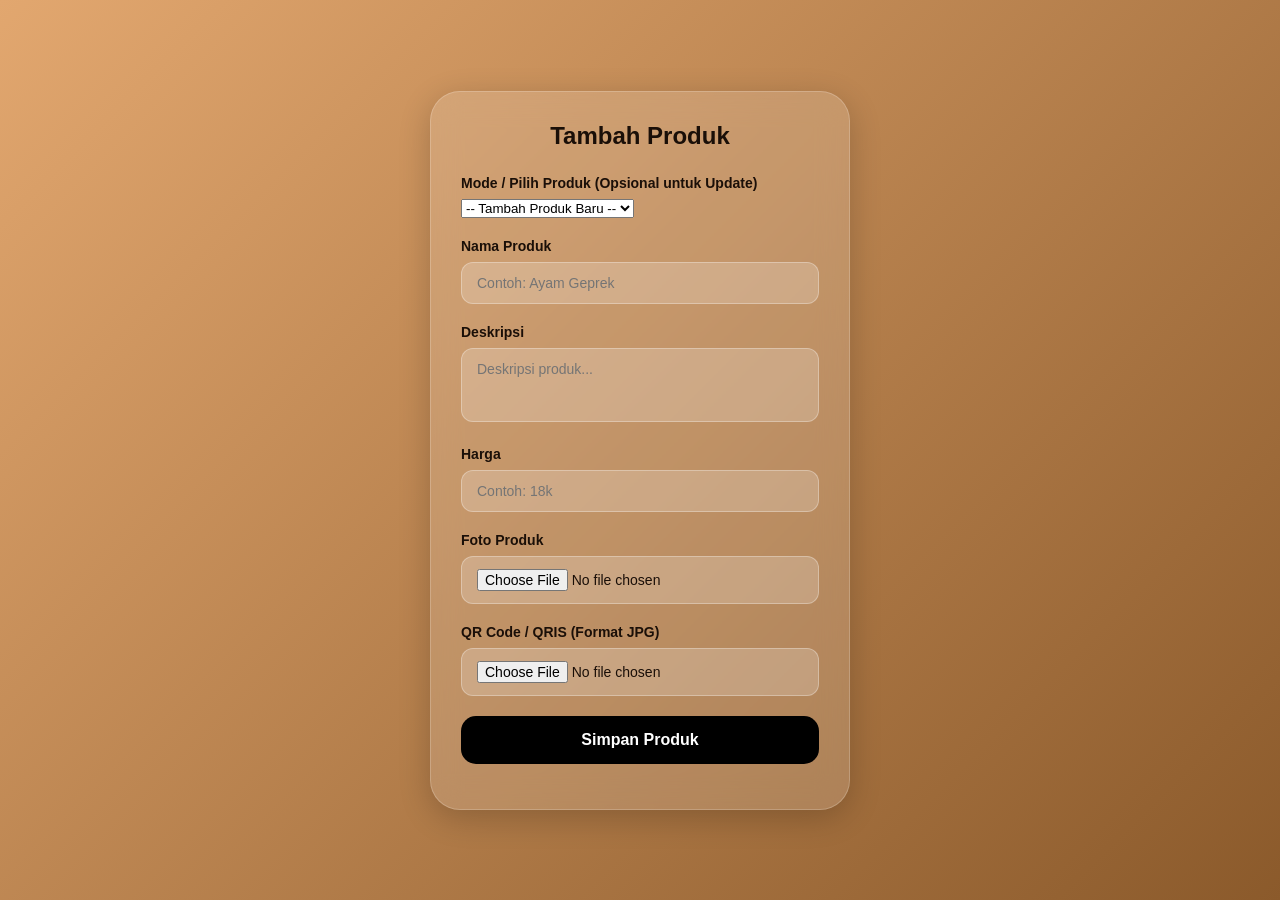
<file: input_produk.html>
<!DOCTYPE html>
<html lang="id">
<head>
    <meta charset="UTF-8">
    <meta name="viewport" content="width=device-width, initial-scale=1.0">
    <title>Input & Update Produk</title>
    <link rel="stylesheet" href="input_produk.css">
</head>
<body>

<div class="glass-form">
    <h2 id="formTitle">Tambah Produk</h2>

    <!-- PILIHAN MODE UPDATE / EDIT PRODUK -->
    <div class="input-group">
        <label>Mode / Pilih Produk (Opsional untuk Update)</label>
        <select id="selectProduk">
            <option value="">-- Tambah Produk Baru --</option>
            <!-- Daftar produk akan dimuat otomatis oleh JavaScript -->
        </select>
    </div>

    <!-- ID PRODUK TERSEMBUNYI UNTUK UPDATE -->
    <input type="hidden" id="idProduk">

    <div class="input-group">
        <label>Nama Produk</label>
        <input type="text" id="nama" placeholder="Contoh: Ayam Geprek">
    </div>

    <div class="input-group">
        <label>Deskripsi</label>
        <textarea id="deskripsi" rows="3" placeholder="Deskripsi produk..."></textarea>
    </div>

    <div class="input-group">
        <label>Harga</label>
        <input type="text" id="harga" placeholder="Contoh: 18k">
    </div>

    <div class="input-group">
        <label>Foto Produk</label>
        <input type="file" id="gambar" accept="image/*">
        <div class="preview" id="previewBox" style="display: none;">
            <img id="previewImg">
        </div>
    </div>

    <!-- FORM INPUT QR CODE -->
    <div class="input-group">
        <label>QR Code / QRIS (Format JPG)</label>
        <input type="file" id="qrCode" accept=".jpg, .jpeg, image/jpeg">
        <div class="preview" id="previewQrBox" style="display: none;">
            <img id="previewQrImg">
        </div>
    </div>

    <button class="btn-save" id="btnSubmit">
        Simpan Produk
    </button>

    <p id="status"></p>
</div>

<script src="input_produk.js"></script>

</body>
</html>
</file>
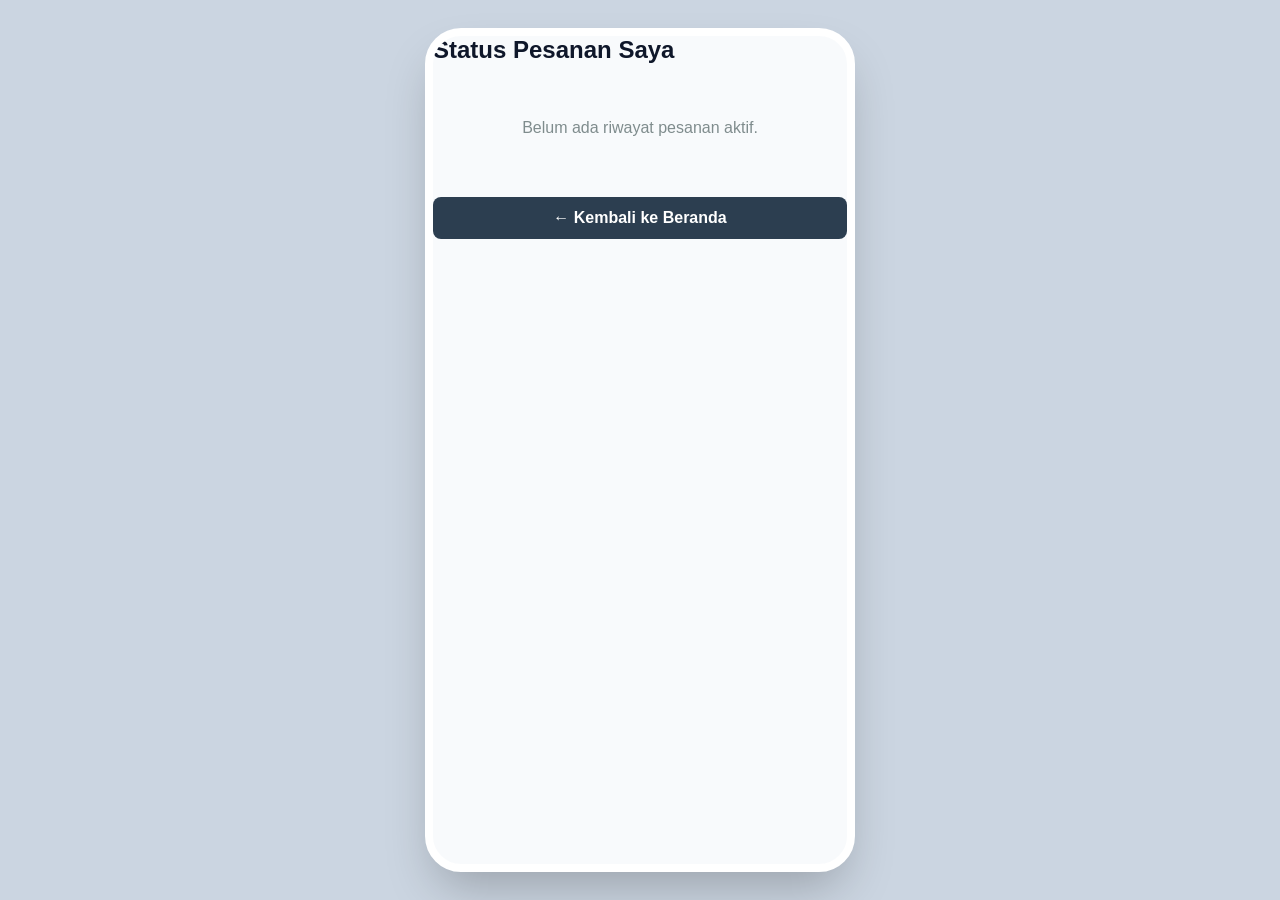
<file: order_status.html>
<!DOCTYPE html>
<html lang="id">
<head>
    <meta charset="UTF-8">
    <meta name="viewport" content="width=device-width, initial-scale=1.0, maximum-scale=1.0, user-scalable=no">
    <title>Status Pesanan</title>
    <link rel="stylesheet" href="detail_pesanan.css">
    <link rel="stylesheet" href="transaksi.css">
    <style>
        .order-card {
            background: #fff;
            border-radius: 10px;
            padding: 15px;
            margin-bottom: 15px;
            box-shadow: 0 2px 8px rgba(0,0,0,0.05);
        }
        .order-header {
            display: flex;
            justify-content: space-between;
            align-items: center;
            border-bottom: 1px solid #eee;
            padding-bottom: 8px;
            margin-bottom: 10px;
            font-size: 13px;
        }
        .badge {
            padding: 4px 8px;
            border-radius: 6px;
            font-weight: bold;
            font-size: 11px;
        }
        .badge-belum-bayar { background-color: #f39c12; color: white; }
        .badge-dikemas { background-color: #3498db; color: white; }
        .badge-verifikasi { background-color: #9b59b6; color: white; }
        .empty-orders {
            text-align: center;
            padding: 40px 20px;
            color: #7f8c8d;
        }
        .btn-home {
            display: block;
            text-align: center;
            background: #2c3e50;
            color: white;
            padding: 12px;
            border-radius: 8px;
            text-decoration: none;
            margin-top: 20px;
            font-weight: bold;
        }
    </style>
</head>
<body>

    <div class="app-container">
        <div class="header">
            <h2>Status Pesanan Saya</h2>
        </div>

        <div id="list-status-container" style="margin-top: 15px;">
            <p style="text-align: center; color: #7f8c8d;">Memuat status pesanan...</p>
        </div>

        <a href="landing_page.html" class="btn-home">← Kembali ke Beranda</a>
    </div>

   <script>
        function formatRupiah(number) {
            return new Intl.NumberFormat('id-ID', { style: 'currency', currency: 'IDR', maximumFractionDigits: 0 }).format(number);
        }

        // Fungsi untuk melanjutkan pembayaran QRIS jika status masih Belum Bayar
        function lanjutkanBayarQris(idTrx) {
            const daftarPesanan = JSON.parse(localStorage.getItem('user_orders') || '[]');
            const currentOrder = daftarPesanan.find(o => o.id_transaksi === idTrx);
            if (currentOrder) {
                localStorage.setItem('active_qris_trx', JSON.stringify({
                    id_transaksi: currentOrder.id_transaksi,
                    total_bayar: currentOrder.total_bayar,
                    nama_user: localStorage.getItem('namaUser') || 'Pelanggan',
                    qr_code_url: 'qris_placeholder.png'
                }));
                window.location.href = 'qris_payment.html';
            }
        }

        document.addEventListener('DOMContentLoaded', () => {
            const container = document.getElementById('list-status-container');
            const daftarPesanan = JSON.parse(localStorage.getItem('user_orders') || '[]');

            if (daftarPesanan.length === 0) {
                container.innerHTML = `
                    <div class="empty-orders">
                        <p>Belum ada riwayat pesanan aktif.</p>
                    </div>
                `;
                return;
            }

            container.innerHTML = '';

            daftarPesanan.forEach(order => {
                let badgeClass = 'badge-dikemas';
                let aksiBayar = '';

                if (order.status === 'Belum Bayar') {
                    badgeClass = 'badge-belum-bayar';
                    aksiBayar = `
                        <div style="margin-top: 12px; text-align: right; border-top: 1px dashed #eee; padding-top: 8px;">
                            <button onclick="lanjutkanBayarQris('${order.id_transaksi}')" style="background: #e74c3c; color: white; border: none; padding: 8px 14px; border-radius: 6px; font-size: 12px; cursor: pointer; font-weight: bold;">
                                Bayar Sekarang (QRIS)
                            </button>
                        </div>
                    `;
                } else if (order.status.includes('Menunggu')) {
                    badgeClass = 'badge-verifikasi';
                }

                let itemsHTML = '';
                if (Array.isArray(order.items)) {
                    order.items.forEach(item => {
                        const nama = item.nama_produk || item.nama || 'Produk';
                        const qty = item.jumlah || item.qty || 1;
                        itemsHTML += `<div style="font-size: 13px; color: #555;">• ${nama} (${qty}x)</div>`;
                    });
                }

                const cardHTML = `
                    <div class="order-card">
                        <div class="order-header">
                            <span><strong>${order.id_transaksi}</strong></span>
                            <span class="badge ${badgeClass}">${order.status}</span>
                        </div>
                        <div style="margin-bottom: 8px;">
                            <small style="color: #888;">${order.tanggal} | Metode: ${order.metode_pembayaran}</small>
                        </div>
                        <div style="margin-bottom: 10px;">
                            ${itemsHTML}
                        </div>
                        <div style="display: flex; justify-content: space-between; align-items: center; font-weight: bold;">
                            <span>Total:</span>
                            <span style="color: #e74c3c;">${formatRupiah(order.total_bayar)}</span>
                        </div>
                        ${aksiBayar}
                    </div>
                `;
                container.insertAdjacentHTML('beforeend', cardHTML);
            });
        });
    </script>
</body>
</html>
</file>
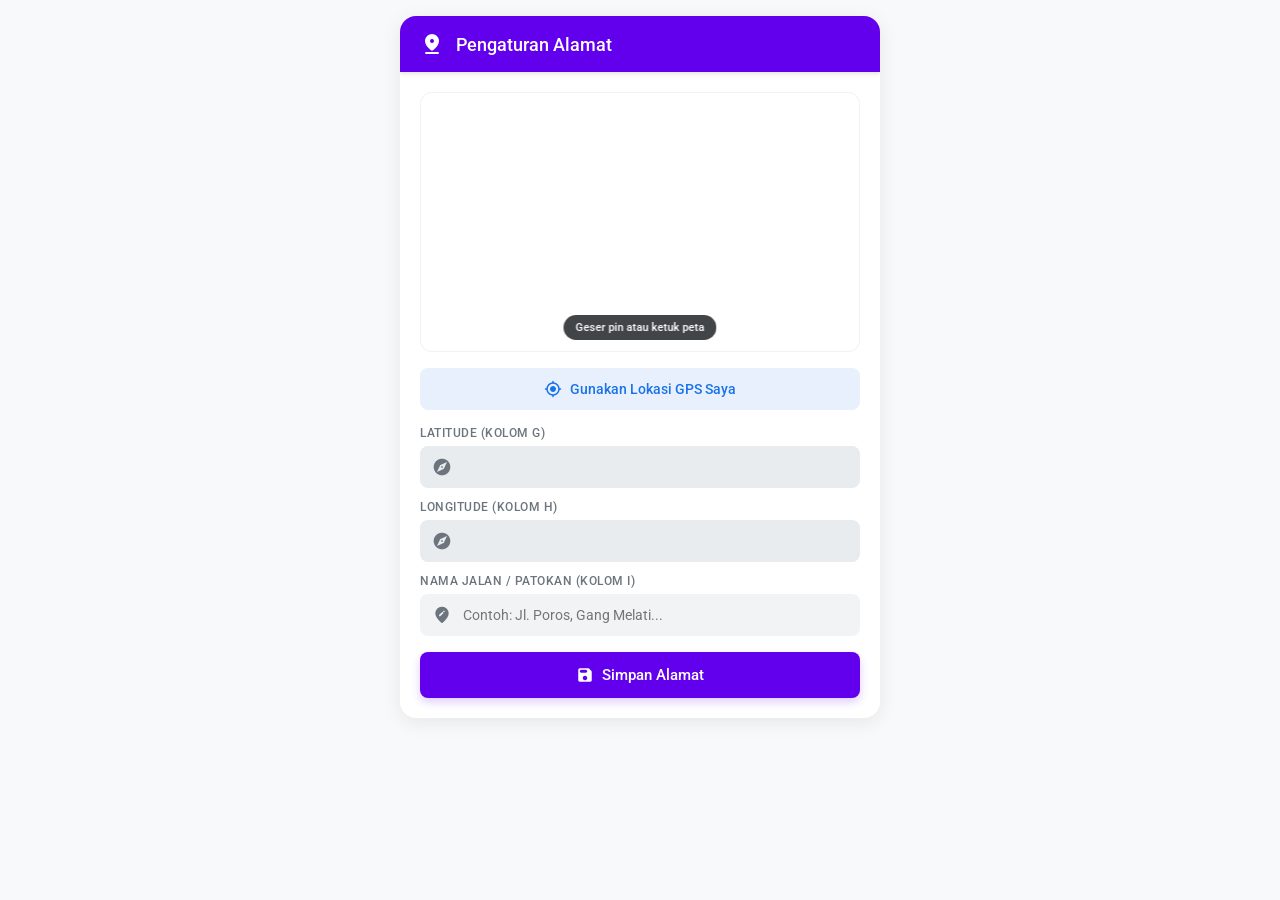
<file: pengaturan_alamat.html>
<!DOCTYPE html>
<html lang="id">
<head>
  <meta charset="UTF-8">
  <meta name="viewport" content="width=device-width, initial-scale=1.0">
  <title>Pengaturan Alamat - TomTom Map</title>
  <!-- TomTom Maps SDK CSS -->
  <link rel='stylesheet' type='text/css' href='https://api.tomtom.com/maps-sdk-for-web/cdn/6.x/6.25.0/maps/maps.css'>
  <!-- Google Fonts & Material Icons -->
  <link href="https://fonts.googleapis.com/css2?family=Roboto:wght@400;500;700&display=swap" rel="stylesheet">
  <link href="https://fonts.googleapis.com/icon?family=Material+Icons+Round" rel="stylesheet">
  <style>
    :root {
      --primary-color: #6200EE;
      --primary-variant: #3700B3;
      --secondary-color: #03DAC6;
      --background-color: #F8F9FA;
      --surface-color: #FFFFFF;
      --text-main: #212529;
      --text-muted: #6C757D;
      --border-color: #CED4DA;
    }

    * {
      box-sizing: border-box;
      margin: 0;
      padding: 0;
      font-family: 'Roboto', sans-serif;
    }

    body {
      background-color: var(--background-color);
      color: var(--text-main);
      padding: 16px;
      display: flex;
      justify-content: center;
    }

    .container {
      width: 100%;
      max-width: 480px;
      background: var(--surface-color);
      border-radius: 16px;
      box-shadow: 0 4px 20px rgba(0, 0, 0, 0.08);
      overflow: hidden;
      display: flex;
      flex-direction: column;
    }

    .app-bar {
      background: var(--primary-color);
      color: white;
      padding: 16px 20px;
      display: flex;
      align-items: center;
      gap: 12px;
      box-shadow: 0 2px 4px rgba(0,0,0,0.1);
    }

    .app-bar h2 {
      font-size: 18px;
      font-weight: 500;
    }

    .content-body {
      padding: 20px;
      display: flex;
      flex-direction: column;
      gap: 16px;
    }

    .map-container {
      position: relative;
      width: 100%;
      height: 260px;
      border-radius: 12px;
      overflow: hidden;
      box-shadow: inset 0 0 0 1px rgba(0,0,0,0.05);
    }

    #map {
      width: 100%;
      height: 100%;
    }

    .map-hint {
      position: absolute;
      bottom: 12px;
      left: 50%;
      transform: translateX(-50%);
      background: rgba(33, 37, 41, 0.85);
      color: white;
      padding: 6px 12px;
      border-radius: 20px;
      font-size: 11px;
      font-weight: 500;
      pointer-events: none;
      z-index: 5;
      backdrop-filter: blur(4px);
      white-space: nowrap;
    }

    .btn-locate {
      width: 100%;
      background: #E8F0FE;
      color: #1A73E8;
      border: none;
      border-radius: 8px;
      padding: 12px;
      font-size: 14px;
      font-weight: 500;
      display: flex;
      align-items: center;
      justify-content: center;
      gap: 8px;
      cursor: pointer;
      transition: background 0.2s;
    }

    .btn-locate:active {
      background: #D2E3FC;
    }

    .form-group {
      display: flex;
      flex-direction: column;
      gap: 6px;
    }

    label {
      font-size: 12px;
      font-weight: 500;
      color: var(--text-muted);
      text-transform: uppercase;
      letter-spacing: 0.5px;
    }

    .input-wrapper {
      position: relative;
      display: flex;
      align-items: center;
    }

    .input-wrapper .material-icons-round {
      position: absolute;
      left: 12px;
      color: var(--text-muted);
      font-size: 20px;
    }

    input {
      width: 100%;
      padding: 12px 12px 12px 42px;
      background: #F1F3F4;
      border: 1px solid transparent;
      border-radius: 8px;
      font-size: 14px;
      color: var(--text-main);
      outline: none;
      transition: all 0.2s;
    }

    input:focus {
      background: white;
      border-color: var(--primary-color);
      box-shadow: 0 0 0 3px rgba(98, 0, 238, 0.1);
    }

    input[readonly] {
      background: #E9ECEF;
      color: #495057;
    }

    .btn-save {
      width: 100%;
      background: var(--primary-color);
      color: white;
      border: none;
      border-radius: 8px;
      padding: 14px;
      font-size: 15px;
      font-weight: 500;
      display: flex;
      align-items: center;
      justify-content: center;
      gap: 8px;
      cursor: pointer;
      box-shadow: 0 4px 10px rgba(98, 0, 238, 0.2);
      transition: background 0.2s, transform 0.1s;
      margin-top: 4px;
    }

    .btn-save:active {
      transform: scale(0.98);
      background: var(--primary-variant);
    }
  </style>
</head>
<body>

  <div class="container">
    <div class="app-bar">
      <span class="material-icons-round">pin_drop</span>
      <h2>Pengaturan Alamat</h2>
    </div>

    <div class="content-body">
      <div class="map-container">
        <div id="map"></div>
        <div class="map-hint">Geser pin atau ketuk peta</div>
      </div>

      <button type="button" class="btn-locate" onclick="pusatkanKePosisiGPS()">
        <span class="material-icons-round" style="font-size: 18px;">my_location</span>
        Gunakan Lokasi GPS Saya
      </button>

      <form id="formAlamat" onsubmit="simpanAlamat(event)">
        <div class="form-group" style="margin-bottom: 12px;">
          <label>Latitude (Kolom G)</label>
          <div class="input-wrapper">
            <span class="material-icons-round">explore</span>
            <input type="text" id="latitude" name="latitude" readonly required>
          </div>
        </div>
        
        <div class="form-group" style="margin-bottom: 12px;">
          <label>Longitude (Kolom H)</label>
          <div class="input-wrapper">
            <span class="material-icons-round">explore</span>
            <input type="text" id="longitude" name="longitude" readonly required>
          </div>
        </div>

        <div class="form-group" style="margin-bottom: 16px;">
          <label>Nama Jalan / Patokan (Kolom I)</label>
          <div class="input-wrapper">
            <span class="material-icons-round">edit_location</span>
            <input type="text" id="nama_jalan" name="nama_jalan" placeholder="Contoh: Jl. Poros, Gang Melati..." required>
          </div>
        </div>

        <button type="submit" class="btn-save">
          <span class="material-icons-round" style="font-size: 18px;">save</span>
          Simpan Alamat
        </button>
      </form>
    </div>
  </div>

  <!-- TomTom Maps SDK JS -->
  <script src="https://api.tomtom.com/maps-sdk-for-web/cdn/6.x/6.25.0/maps/maps-web.min.js"></script>
  <script>
    var tomtomApiKey = 'eEDlFbYFgMqbARs7GYv39ogTM5MzYogE'; 
    var defaultLat = 0.9103;
    var defaultLng = 103.4435;

    var map, marker;
    var currentUserId = localStorage.getItem('id_user') || localStorage.getItem('idUser') || "USR0001"; 
    var scriptUrl = "https://script.google.com/macros/s/AKfycbwSCT3UhUj2-6VcXeDbBYAQDD-CjUouquTMxDnvjj8Y-eGBvo_hSfXnk0E6xGWszeGwmg/exec";
    var cachedEmail = ""; // Variabel penampung email di latar belakang

    document.addEventListener("DOMContentLoaded", function() {
      initMap(defaultLat, defaultLng);
      ambilLokasiAwal();
      
      // Ambil data profil terbaru dari backend untuk memastikan session/localStorage sinkron dan mendapatkan email latar belakang
      muatDataProfilUser();
    });

    function initMap(lat, lng) {
      if (map) return;

      try {
        map = tt.map({
          key: tomtomApiKey,
          container: 'map',
          center: [lng, lat],
          zoom: 15
        });

        map.addControl(new tt.NavigationControl());

        marker = new tt.Marker({ draggable: true })
          .setLngLat([lng, lat])
          .addTo(map);

        marker.on('dragend', function() {
          var lngLat = marker.getLngLat();
          updateInputs(lngLat.lat, lngLat.lng);
        });

        map.on('click', function(e) {
          var lngLat = e.lngLat;
          marker.setLngLat(lngLat);
          updateInputs(lngLat.lat, lngLat.lng);
        });

        updateInputs(lat, lng);

      } catch (err) {
        console.error("Gagal memuat peta TomTom:", err);
      }
    }

    function muatDataProfilUser() {
      if (!currentUserId) return;
      
      fetch(scriptUrl + "?action=getUserProfile&id_user=" + currentUserId)
      .then(res => res.json())
      .then(res => {
        if (res.success && res.data) {
          // Amankan email ke variabel latar belakang dan localStorage
          if (res.data.email) {
            cachedEmail = res.data.email;
            localStorage.setItem('email', res.data.email);
            localStorage.setItem('emailUser', res.data.email);
          }
          if (res.data.nama) {
            localStorage.setItem('nama', res.data.nama);
          }
          
          // Jika di database sudah ada data lat/lng sebelumnya, arahkan peta ke sana
          if (res.data.latitude && res.data.longitude) {
            pindahkanPetaKe(parseFloat(res.data.latitude), parseFloat(res.data.longitude));
          }
          if (res.data.nama_jalan) {
            document.getElementById('nama_jalan').value = res.data.nama_jalan;
          }
        }
      })
      .catch(err => console.error("Gagal memuat profil:", err));
    }

    function ambilLokasiAwal() {
      if (navigator.geolocation) {
        navigator.geolocation.getCurrentPosition(
          function(position) {
            var userLat = position.coords.latitude;
            var userLng = position.coords.longitude;
            pindahkanPetaKe(userLat, userLng);
          },
          function(error) {
            console.warn("GPS timeout/ditolak saat muat awal, menggunakan koordinat default.");
          },
          { timeout: 10000, enableHighAccuracy: true, maximumAge: 0 }
        );
      }
    }

    function pusatkanKePosisiGPS() {
      if (!navigator.geolocation) {
        alert("Browser Anda tidak Mendukung Fitur Geolocation.");
        return;
      }

      navigator.geolocation.getCurrentPosition(
        function(position) {
          var userLat = position.coords.latitude;
          var userLng = position.coords.longitude;
          pindahkanPetaKe(userLat, userLng);
          alert("Berhasil memperbarui posisi ke titik GPS Anda!");
        },
        function(error) {
          alert("Gagal mendeteksi GPS. Pastikan izin lokasi/GPS aktif di perangkat Anda.");
          console.error(error);
        },
        { timeout: 15000, enableHighAccuracy: true, maximumAge: 0 }
      );
    }

    function pindahkanPetaKe(lat, lng) {
      if (map && marker) {
        requestAnimationFrame(() => {
          map.setCenter([lng, lat]);
          map.setZoom(16);
          marker.setLngLat([lng, lat]);
          updateInputs(lat, lng);
        });
      }
    }

    function updateInputs(lat, lng) {
      document.getElementById('latitude').value = Number(lat).toFixed(6);
      document.getElementById('longitude').value = Number(lng).toFixed(6);
    }

    function simpanAlamat(event) {
      event.preventDefault();

      var latVal = document.getElementById('latitude').value;
      var lngVal = document.getElementById('longitude').value;
      var jalanVal = document.getElementById('nama_jalan').value;

      // Ambil email dari cache latar belakang atau localStorage agar validasi Apps Script aman
      var userEmail = cachedEmail || localStorage.getItem('email') || localStorage.getItem('emailUser') || "user@placeholder.com";

      var payload = {
        action: "updateProfile",
        id_user: currentUserId,
        nama: localStorage.getItem('nama') || "User Tanpa Nama",
        email: userEmail, // Tetap dikirim secara otomatis di latar belakang
        no_hp: localStorage.getItem('no_hp') || "",
        latitude: latVal,
        longitude: lngVal,
        nama_jalan: jalanVal
      };

      var btnSubmit = document.querySelector('.btn-save');
      var originalText = btnSubmit.innerHTML;
      btnSubmit.innerHTML = '<span class="material-icons-round" style="font-size: 18px; animation: spin 1s infinite;">sync</span> Menyimpan...';
      btnSubmit.disabled = true;

      fetch(scriptUrl, {
        method: "POST",
        headers: {
          "Content-Type": "text/plain;charset=utf-8",
        },
        body: JSON.stringify(payload)
      })
      .then(response => response.json())
      .then(result => {
        btnSubmit.innerHTML = originalText;
        btnSubmit.disabled = false;
        
        if (result.success === true) {
          alert("Alamat berhasil disimpan!");
        } else {
          alert("Gagal menyimpan: " + (result.message || "Kesalahan tidak diketahui"));
        }
      })
      .catch(err => {
        btnSubmit.innerHTML = originalText;
        btnSubmit.disabled = false;
        console.error("Error:", err);
        alert("Terjadi kesalahan jaringan atau respons server.");
      });
    }
  </script>
</body>
</html>
</file>
<file: input_produk.css>
/* Proteksi tambahan untuk browser yang bandel */
html {
    background-color: #ffffff !important;
    color-scheme: light only;
    color: #000000 !important;
}

/* Mematikan fitur invert warna otomatis pada semua elemen */
* {
    -webkit-text-size-adjust: 100%;
    scrollbar-color: #e96711 #ffffff;
}

        *{
            margin:0;
            padding:0;
            box-sizing:border-box;
            font-family:'Segoe UI',sans-serif;
        }

        body{

            background:
                linear-gradient(
                    135deg,
                    #e2a76f 0%,
                    #8b5a2b 100%
                );

            min-height:100vh;

            display:flex;

            justify-content:center;

            align-items:center;

            padding:20px;
        }

        .glass-form{

            width:100%;

            max-width:420px;

            background:
                rgba(255,255,255,0.15);

            backdrop-filter:blur(15px);

            -webkit-backdrop-filter:blur(15px);

            border:
                1px solid rgba(255,255,255,0.2);

            border-radius:30px;

            padding:30px;

            box-shadow:
                0 8px 32px rgba(0,0,0,0.2);

            color:#1a0f08;
        }

        h2{

            text-align:center;

            margin-bottom:25px;

            font-weight:800;
        }

        .input-group{
            margin-bottom:20px;
        }

        label{

            display:block;

            margin-bottom:8px;

            font-size:14px;

            font-weight:600;
        }

        input,
        textarea{

            width:100%;

            padding:12px 15px;

            border-radius:12px;

            border:
                1px solid rgba(255,255,255,0.3);

            background:
                rgba(255,255,255,0.2);

            color:#1a0f08;

            outline:none;

            font-size:14px;
        }

        textarea{
            resize:none;
        }

        input:focus,
        textarea:focus{

            border-color:#fff;
        }

        .btn-save{

            width:100%;

            padding:15px;

            background:#000;

            color:#fff;

            border:none;

            border-radius:15px;

            font-size:16px;

            font-weight:700;

            cursor:pointer;

            transition:0.3s;
        }

        .btn-save:hover{
            opacity:0.9;
        }

        .btn-save:disabled{

            background:#555;

            cursor:not-allowed;
        }

        #status{

            margin-top:15px;

            text-align:center;

            font-size:14px;

            font-weight:600;
        }

        .preview{

            width:100%;

            height:220px;

            margin-top:12px;

            border-radius:15px;

            overflow:hidden;

            display:none;

            border:
                1px solid rgba(255,255,255,0.2);
        }

        .preview img{

            width:100%;

            height:100%;

            object-fit:cover;
        }
</file>
<file: detail_pesanan.css>
/* ==========================================================================
   DETAIL PESANAN - UI/UX PROFESSIONAL MODERN
   ========================================================================== */

* {
    margin: 0;
    padding: 0;
    box-sizing: border-box;
    font-family: 'Inter', -apple-system, BlinkMacSystemFont, 'Segoe UI', Roboto, sans-serif;
    -webkit-tap-highlight-color: transparent;
}

:root {
    --primary: #10b981;        /* Emerald Green Primary */
    --primary-hover: #059669;
    --dark: #0f172a;           /* Slate 900 */
    --slate-600: #475569;
    --slate-400: #94a3b8;
    --bg-light: #f8fafc;       /* Slate 50 */
    --card-bg: #ffffff;
    --border-color: #e2e8f0;
    --shadow-sm: 0 1px 3px rgba(0, 0, 0, 0.05);
    --shadow-md: 0 10px 25px -5px rgba(0, 0, 0, 0.08);
}

body {
    background-color: #cbd5e1;
    min-height: 100vh;
    display: flex;
    justify-content: center;
    align-items: center;
    color: var(--dark);
}

/* Mobile Frame Container */
.app-container {
    width: 100%;
    max-width: 430px;
    background-color: var(--bg-light);
    height: 100vh;
    display: flex;
    flex-direction: column;
    position: relative;
    box-shadow: 0 25px 50px -12px rgba(0, 0, 0, 0.25);
    overflow: hidden;
}

@media (min-width: 450px) {
    .app-container {
        height: 844px; /* iPhone Pro Max frame ratio */
        border-radius: 36px;
        border: 8px solid #ffffff;
    }
}

/* Top Navigation Bar */
.top-bar {
    display: flex;
    align-items: center;
    justify-content: space-between;
    padding: 16px 20px;
    background-color: rgba(255, 255, 255, 0.85);
    backdrop-filter: blur(12px);
    -webkit-backdrop-filter: blur(12px);
    position: absolute;
    top: 0;
    left: 0;
    right: 0;
    z-index: 20;
    border-bottom: 1px solid rgba(226, 232, 240, 0.6);
}

.btn-back {
    width: 40px;
    height: 40px;
    border-radius: 12px;
    border: 1px solid var(--border-color);
    background-color: var(--card-bg);
    color: var(--dark);
    display: flex;
    align-items: center;
    justify-content: center;
    cursor: pointer;
    transition: all 0.2s ease;
}

.btn-back:hover {
    background-color: var(--bg-light);
    transform: translateX(-2px);
}

.page-title {
    font-size: 16px;
    font-weight: 700;
    color: var(--dark);
}

.spacer {
    width: 40px;
}

/* Main Content Body */
.content-body {
    flex: 1;
    overflow-y: auto;
    padding: 72px 20px 100px 20px; /* Offset for Header and Bottom Bar */
    display: flex;
    flex-direction: column;
    gap: 16px;
    scroll-behavior: smooth;
}

/* Hero Image Wrapper */
.image-wrapper {
    position: relative;
    width: 100%;
    height: 220px;
    border-radius: 24px;
    overflow: hidden;
    box-shadow: var(--shadow-sm);
    background-color: #e2e8f0;
    margin-top: 8px;
}

#img-produk {
    width: 100%;
    height: 100%;
    object-fit: cover;
    display: block;
    transition: transform 0.3s ease;
}

.image-wrapper:hover #img-produk {
    transform: scale(1.03);
}

.badge-price {
    position: absolute;
    bottom: 14px;
    right: 14px;
    background-color: rgba(15, 23, 42, 0.85);
    backdrop-filter: blur(8px);
    color: #ffffff;
    font-size: 14px;
    font-weight: 700;
    padding: 6px 14px;
    border-radius: 20px;
    box-shadow: 0 4px 12px rgba(0,0,0,0.15);
}

/* Product Information */
.product-info {
    background: var(--card-bg);
    padding: 20px;
    border-radius: 20px;
    border: 1px solid var(--border-color);
    box-shadow: var(--shadow-sm);
}

#nama-produk {
    font-size: 20px;
    font-weight: 800;
    color: var(--dark);
    margin-bottom: 8px;
    line-height: 1.3;
}

.deskripsi-text {
    font-size: 13px;
    color: var(--slate-600);
    line-height: 1.5;
}

/* Form Card Components */
.section-card {
    background: var(--card-bg);
    padding: 18px 20px;
    border-radius: 20px;
    border: 1px solid var(--border-color);
    box-shadow: var(--shadow-sm);
    display: flex;
    flex-direction: column;
    gap: 12px;
}

.section-label {
    font-size: 13px;
    font-weight: 700;
    color: var(--dark);
    display: flex;
    align-items: center;
    gap: 6px;
}

.icon-label {
    width: 16px;
    height: 16px;
    color: var(--primary);
}

/* Quantity Control */
.qty-control {
    display: flex;
    align-items: center;
    justify-content: space-between;
    background-color: var(--bg-light);
    border: 1px solid var(--border-color);
    padding: 6px 12px;
    border-radius: 16px;
}

.btn-qty {
    width: 38px;
    height: 38px;
    border: none;
    border-radius: 12px;
    background-color: var(--card-bg);
    color: var(--dark);
    display: flex;
    align-items: center;
    justify-content: center;
    cursor: pointer;
    box-shadow: var(--shadow-sm);
    transition: all 0.2s ease;
}

.btn-qty:hover {
    background-color: var(--dark);
    color: #ffffff;
}

.btn-qty:active {
    transform: scale(0.92);
}

#qty {
    font-size: 16px;
    font-weight: 800;
    color: var(--dark);
    min-width: 40px;
    text-align: center;
}

/* Notes Textarea */
#catatan {
    width: 100%;
    height: 85px;
    padding: 12px 14px;
    border: 1px solid var(--border-color);
    background-color: var(--bg-light);
    border-radius: 14px;
    font-size: 13px;
    outline: none;
    color: var(--dark);
    resize: none;
    transition: all 0.2s ease;
}

#catatan::placeholder {
    color: var(--slate-400);
}

#catatan:focus {
    background-color: var(--card-bg);
    border-color: var(--primary);
    box-shadow: 0 0 0 3px rgba(16, 185, 129, 0.15);
}

/* Sticky Bottom Floating Footer Bar */
.bottom-action-bar {
    position: absolute;
    bottom: 0;
    left: 0;
    right: 0;
    background-color: var(--card-bg);
    padding: 16px 20px;
    border-top: 1px solid var(--border-color);
    display: flex;
    align-items: center;
    justify-content: space-between;
    gap: 16px;
    box-shadow: 0 -10px 25px rgba(0, 0, 0, 0.05);
    z-index: 30;
}

.total-price-group {
    display: flex;
    flex-direction: column;
}

.total-label {
    font-size: 11px;
    font-weight: 600;
    color: var(--slate-400);
    text-transform: uppercase;
    letter-spacing: 0.5px;
}

.total-amount {
    font-size: 18px;
    font-weight: 800;
    color: var(--primary);
}

/* Action Button */
#btn-submit-order {
    flex: 1;
    max-width: 200px;
    padding: 14px 18px;
    background-color: var(--dark);
    color: #ffffff;
    border: none;
    border-radius: 16px;
    font-size: 14px;
    font-weight: 700;
    cursor: pointer;
    display: flex;
    align-items: center;
    justify-content: center;
    gap: 8px;
    transition: all 0.2s ease;
    box-shadow: 0 4px 12px rgba(15, 23, 42, 0.2);
}

#btn-submit-order:hover {
    background-color: #020617;
    transform: translateY(-1px);
}

#btn-submit-order:active {
    transform: scale(0.98);
}

/* Styling untuk pembatasan deskripsi */
.deskripsi-container {
    position: relative;
    margin-top: 4px;
}

.deskripsi-text {
    font-size: 13px;
    color: #64748b;
    line-height: 1.5;
    overflow: hidden;
    display: -webkit-box;
    -webkit-line-clamp: 2; /* Batasi hanya 2 baris saat tertutup */
    -webkit-box-orient: vertical;
    transition: all 0.3s ease;
}

.deskripsi-text.expanded {
    -webkit-line-clamp: unset; /* Tampilkan teks sepenuhnya saat diperluas */
}

.btn-toggle-deskripsi {
    background: none;
    border: none;
    color: #10b981; /* Warna hijau tombol */
    font-size: 12px;
    font-weight: 600;
    cursor: pointer;
    padding: 2px 0;
    margin-top: 4px;
}

.btn-toggle-deskripsi:hover {
    text-decoration: underline;
}
</file>
<file: transaksi.css>
.transaksi-container {
            padding: 15px;
            max-width: 600px;
            margin: 0 auto;
        }
        .section-box {
            background: #fff;
            border-radius: 12px;
            padding: 15px;
            margin-bottom: 15px;
            box-shadow: 0 2px 8px rgba(0,0,0,0.05);
        }
        .section-box h3 {
            margin-bottom: 10px;
            font-size: 16px;
            color: #333;
            border-bottom: 1px solid #eee;
            padding-bottom: 8px;
        }
        .payment-option {
            display: flex;
            align-items: center;
            margin-bottom: 10px;
            font-size: 14px;
            cursor: pointer;
        }
        .payment-option input {
            margin-right: 10px;
        }
        .btn-proses {
            background-color: #27ae60;
            color: white;
            border: none;
            width: 100%;
            padding: 14px;
            border-radius: 8px;
            font-size: 16px;
            font-weight: bold;
            cursor: pointer;
            margin-top: 10px;
        }
        .btn-proses:disabled {
            background-color: #95a5a6;
            cursor: not-allowed;
        }
</file>
